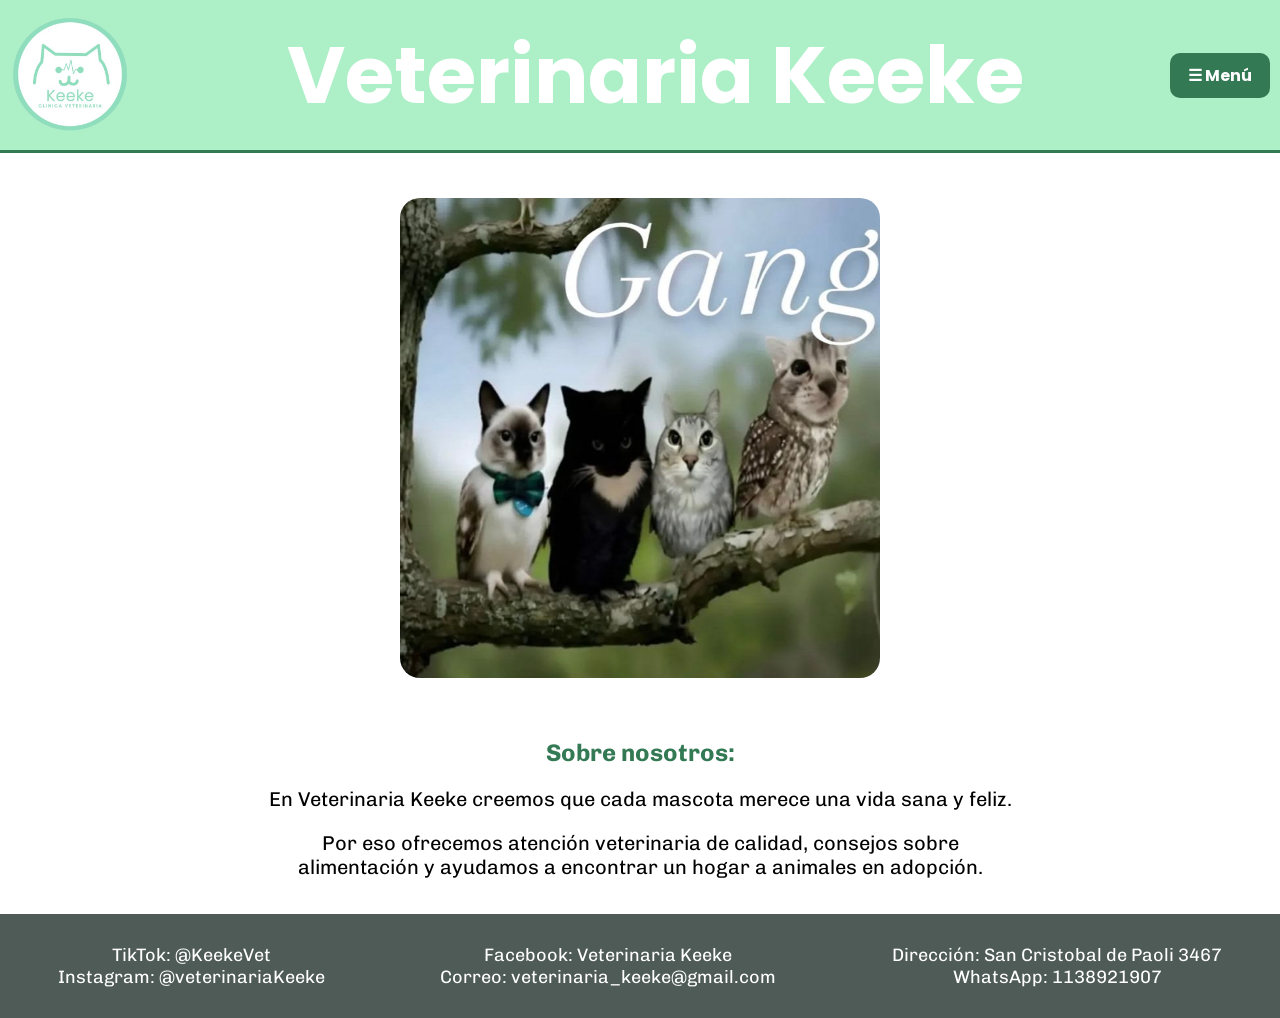
<file: index.html>
<!DOCTYPE html>
<html lang="en">
<head>
    <meta charset="UTF-8">
    <meta name="viewport" content="width=device-width, initial-scale=1.0">
    <link href="styles.css" rel="stylesheet">

    <title>Veterinaria Keeke - Inicio</title>
</head>
<body>
    <header>
    <img src="imagenes/Keeke-no-bg.png" alt="Logo-Keeke">
    <h2>Veterinaria Keeke</h2>
    <nav>
        <details class="menu">
        <summary>☰ Menú</summary>
        <ul>
            <li><a href="index.html">Inicio</a></li>
            <li><a href="adopciones.html">Adopciones</a></li>
            <li><a href="alimentacion.html">Alimentación</a></li>
        </ul>
    </details>
</nav>
</header>
<main>
    <section class="inicio">
        <img src="imagenes/gang.jpg" alt="Gatitos!!" width="480" height="480">
        <div>
            <h2>Sobre nosotros:</h2>
            <p>En Veterinaria Keeke creemos que cada mascota merece una vida sana y feliz.</p>
            <p> Por eso ofrecemos atención veterinaria de calidad, consejos sobre alimentación y ayudamos a encontrar un hogar a animales en adopción.</p>
        </div> 
    </section>
</main>
<footer>
    <ul>
        <li>
            TikTok: @KeekeVet<br>
            Instagram: @veterinariaKeeke
        </li>

        <li>
            Facebook: Veterinaria Keeke<br>
            Correo: veterinaria_keeke@gmail.com
        </li>

        <li>
            Dirección: San Cristobal de Paoli 3467<br>
            WhatsApp: 1138921907
        </li>
    </ul>
</footer>
</body>
</html>
</file>
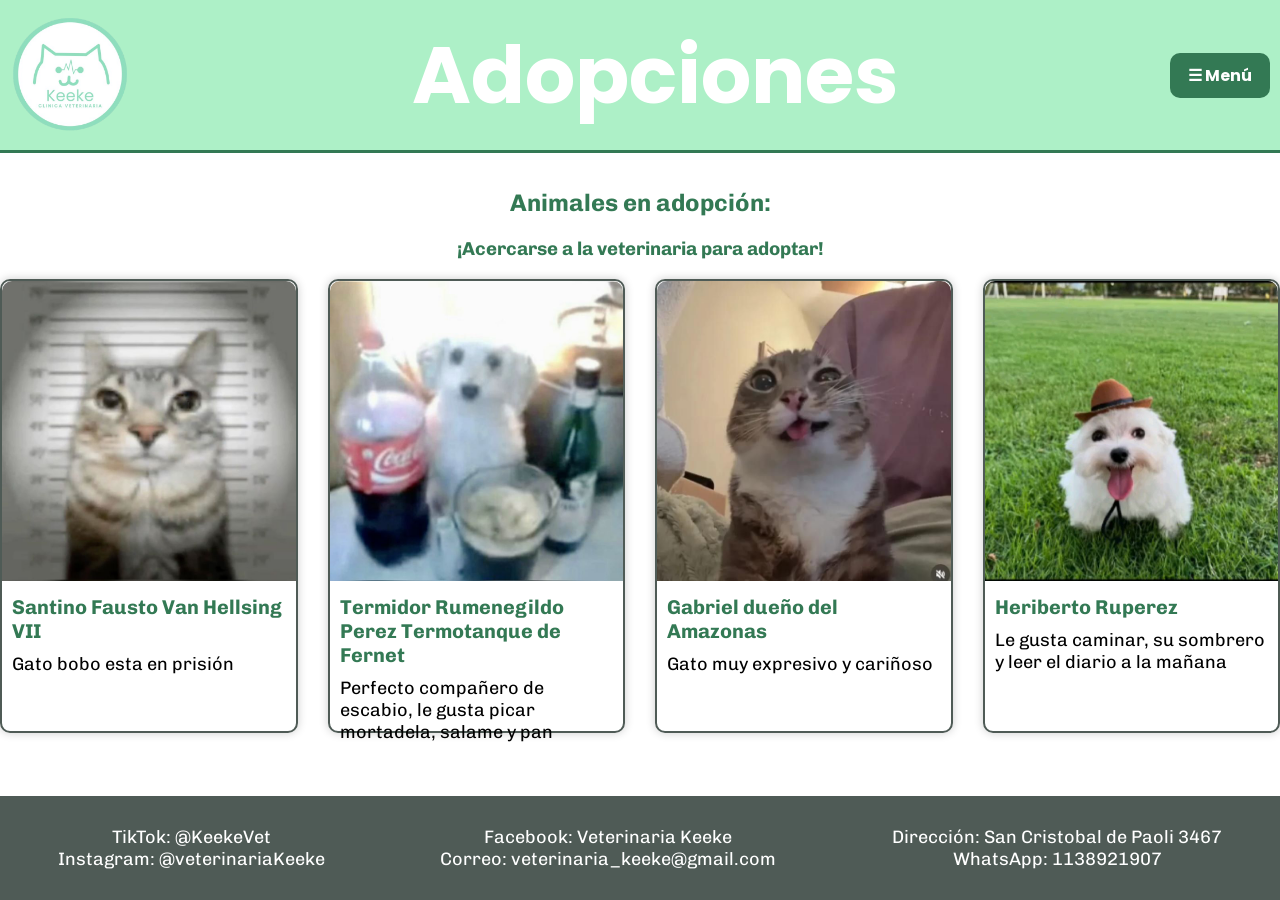
<file: adopciones.html>
<!DOCTYPE html>
<html lang="en">
<head>
    <meta charset="UTF-8">
    <meta name="viewport" content="width=device-width, initial-scale=1.0">
    <link href="styles.css" rel="stylesheet">

    <title>Veterinaria Keeke - Adopciones</title>
</head>
<body><header>
    <img src="imagenes/Keeke-no-bg.png" alt="Logo-Keeke">
    <h2>Adopciones</h2>
    <nav>
        <details class="menu">
        <summary>☰ Menú</summary>
        <ul>
            <li><a href="index.html">Inicio</a></li>
            <li><a href="adopciones.html">Adopciones</a></li>
            <li><a href="alimentacion.html">Alimentación</a></li>
        </ul>
    </details>
</nav>
</header>
<main>
    <h2>Animales en adopción:</h2>
    <h3>¡Acercarse a la veterinaria para adoptar!</h2>
    <section class="adopciones">
        <div class="animal">
            <img src="imagenes/prison.jpg" alt="Gato en adopción">
            <div class="animal-datos">
                <h4>Santino Fausto Van Hellsing VII</h4>
                <p>Gato bobo esta en prisión</p>
            </div>
        </div>
        <div class="animal">
            <img src="imagenes/ferne.jpg" alt="Perro en adopcion">
            <div class="animal-datos">
                <h4>Termidor Rumenegildo Perez Termotanque de Fernet</h4>
                <p>Perfecto compañero de escabio, le gusta picar mortadela, salame y pan</p>
            </div>
        </div>
        <div class="animal">
            <img src="imagenes/rigby.jpg" alt="Gato en adopción">
            <div class="animal-datos">
                <h4>Gabriel dueño del Amazonas</h4>
                <p>Gato muy expresivo y cariñoso</p>
            </div>
        </div>
        <div class="animal">
            <img src="imagenes/gorrito.jpg" alt="Perro en adopción">
            <div class="animal-datos">
                <h4>Heriberto Ruperez</h4>
                <p>Le gusta caminar, su sombrero y leer el diario a la mañana</p>
            </div>
        </div>
    </section>
</main>
<footer>
    <ul>
        <li>
            TikTok: @KeekeVet<br>
            Instagram: @veterinariaKeeke
        </li>

        <li>
            Facebook: Veterinaria Keeke<br>
            Correo: veterinaria_keeke@gmail.com
        </li>

        <li>
            Dirección: San Cristobal de Paoli 3467<br>
            WhatsApp: 1138921907
        </li>
    </ul>
</footer>
</body>
</html>
</file>
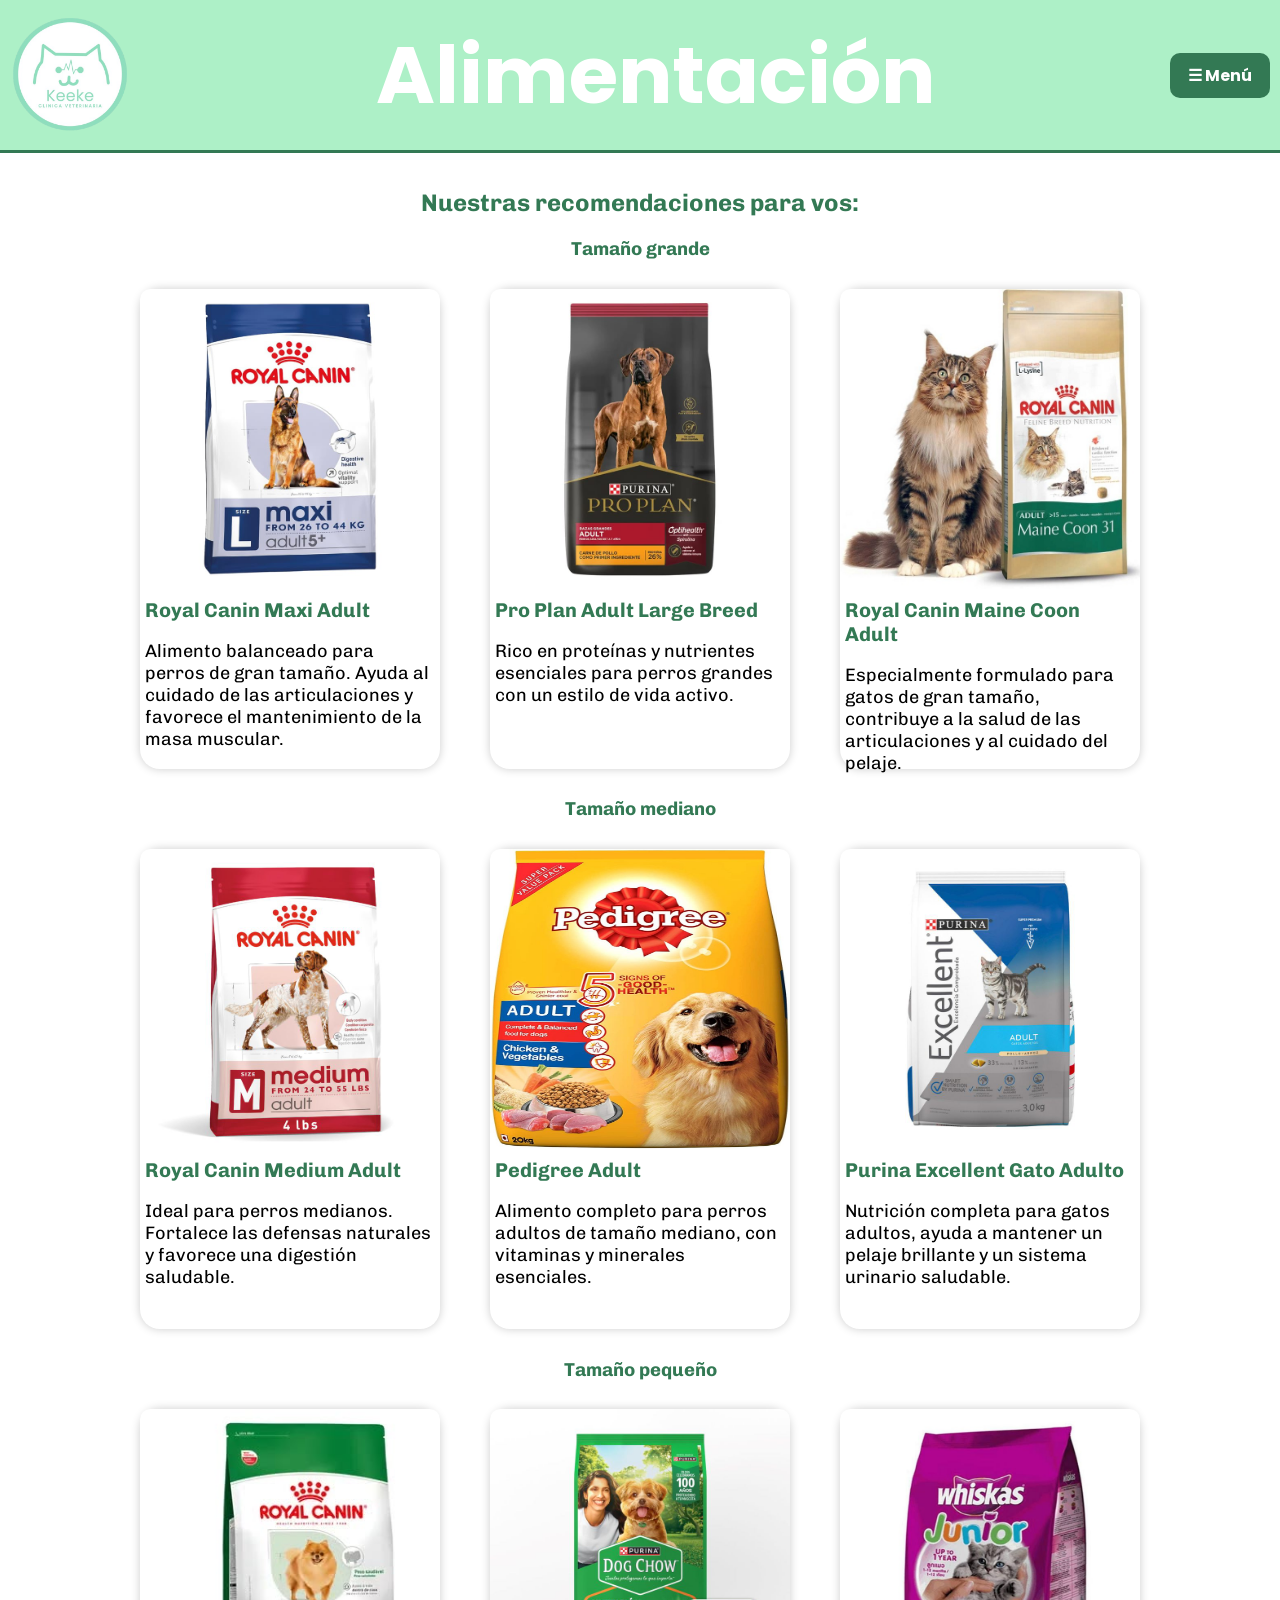
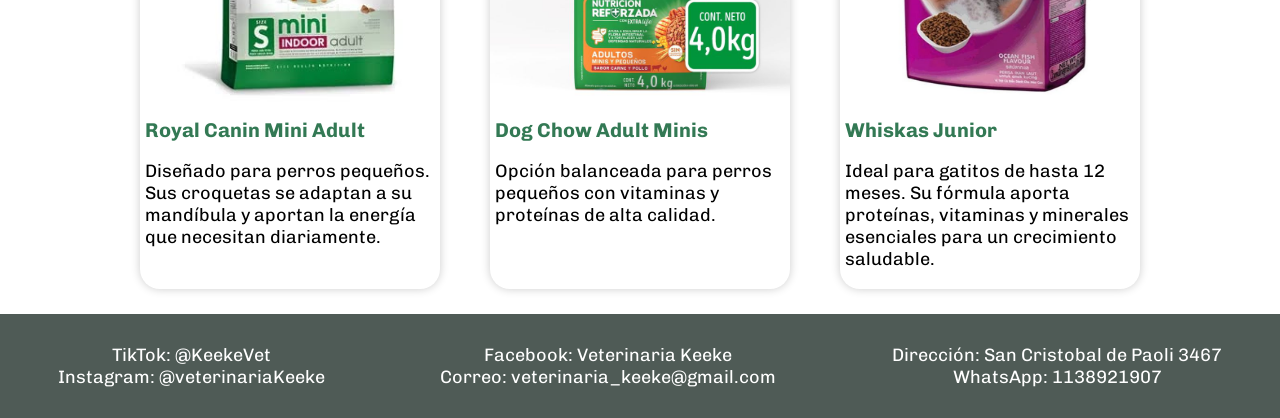
<file: alimentacion.html>
<!DOCTYPE html>
<html lang="en">
<head>
    <meta charset="UTF-8">
    <meta name="viewport" content="width=device-width, initial-scale=1.0">
    <link href="styles.css" rel="stylesheet">

    <title>Veterinaria Keeke - Alimentación</title>
</head>
<body>
    <header>
    <img src="imagenes/Keeke-no-bg.png" alt="Logo-Keeke">
    <h2>Alimentación</h2>
    <nav>
        <details class="menu">
        <summary>☰ Menú</summary>
        <ul>
            <li><a href="index.html">Inicio</a></li>
            <li><a href="adopciones.html">Adopciones</a></li>
            <li><a href="alimentacion.html">Alimentación</a></li>
        </ul>
    </details>
</nav>
</header>
<main>
    <h2>Nuestras recomendaciones para vos:</h2>
    <section>
        <h3>Tamaño grande</h3>
        <div class="alimentacion">
            <div class="recomendacion">
                <img src="imagenes/royal_canin_maxi_adult.jpg" alt="Royal Canin Maxi Adult">
                <div class="recomendacion-datos">
                    <h4>Royal Canin Maxi Adult</h4>
                    <p>Alimento balanceado para perros de gran tamaño. 
                    Ayuda al cuidado de las articulaciones y favorece el mantenimiento de la masa muscular.</p>
                </div>
            </div>
            <div class="recomendacion">
                <img src="imagenes/Proplan Adulto Large Breed X3kg.jpg" alt="Pro Plan Adult Large Breed">
                <div class="recomendacion-datos">
                    <h4>Pro Plan Adult Large Breed</h4>
                    <p>Rico en proteínas y nutrientes esenciales para perros grandes con un estilo de vida activo.</p>
                </div>
            </div>
            <div class="recomendacion">
                <img src="imagenes/royal_canin_maine_coon_adult.jpg" alt="Royal Canin Maine Coon Adult">
                <div class="recomendacion-datos">
                    <h4>Royal Canin Maine Coon Adult</h4>
                    <p>Especialmente formulado para gatos de gran tamaño,
                     contribuye a la salud de las articulaciones y al cuidado del pelaje.</p>
                </div>
            </div>
        </div>
        <h3>Tamaño mediano</h3>
        <div class="alimentacion">
            <div class="recomendacion">
                <img src="imagenes/Royal Canin Size Health Nutrition Medium Adult Dry Dog Food, 4 lb Bag.jpg" alt="Royal Canin Medium Adult">
                <div class="recomendacion-datos">
                    <h4>Royal Canin Medium Adult</h4>
                    <p>Ideal para perros medianos. 
                        Fortalece las defensas naturales y favorece una digestión saludable.</p>
                </div>
            </div>
            <div class="recomendacion">
                <img src="imagenes/Pedigree Adult Dry Dog Food, Chicken & Vegetables, 20kg Pack.jpg" alt="Pedigree Adult">
                <div class="recomendacion-datos">
                    <h4>Pedigree Adult</h4>
                    <p>Alimento completo para perros adultos de tamaño mediano,
                         con vitaminas y minerales esenciales.</p>
                </div>
            </div>
            <div class="recomendacion">
                <img src="imagenes/Alimento para gato excellent adulto 3kg.jpg" alt="Purina Excellent Gato Adulto">
                <div class="recomendacion-datos">
                    <h4>Purina Excellent Gato Adulto</h4>
                    <p>Nutrición completa para gatos adultos, ayuda a mantener un pelaje brillante y un sistema urinario saludable.</p>
                </div>
            </div>
        </div>
        <h3>Tamaño pequeño</h3>
        <div class="alimentacion">
            <div class="recomendacion">
                <img src="imagenes/Royal Canin Mini Adult.jpg" alt="Royal Canin Mini Adult">
                <div class="recomendacion-datos">
                    <h4>Royal Canin Mini Adult</h4>
                    <p>Diseñado para perros pequeños. Sus croquetas se adaptan a su mandíbula y aportan la energía que necesitan diariamente.</p>
                </div>
            </div>
            <div class="recomendacion">
                <img src="imagenes/Alimento para perro dog chow extra life adulto minis y pequeños 4 kg.jpg" alt="Dog Chow Adult Minis">
                <div class="recomendacion-datos">
                    <h4>Dog Chow Adult Minis</h4>
                    <p>Opción balanceada para perros pequeños con vitaminas y proteínas de alta calidad.</p>
                </div>
            </div>
            <div class="recomendacion">
                <img src="imagenes/whiskas junior.jpg" alt="Whiskas Junior">
                <div class="recomendacion-datos">
                    <h4>Whiskas Junior</h4>
                    <p>Ideal para gatitos de hasta 12 meses. Su fórmula aporta proteínas,
        vitaminas y minerales esenciales para un crecimiento saludable.</p>
                </div>
            </div>
        </div>
    </section>
</main>
<footer>
    <ul>
        <li>
            TikTok: @KeekeVet<br>
            Instagram: @veterinariaKeeke
        </li>

        <li>
            Facebook: Veterinaria Keeke<br>
            Correo: veterinaria_keeke@gmail.com
        </li>

        <li>
            Dirección: San Cristobal de Paoli 3467<br>
            WhatsApp: 1138921907
        </li>
    </ul>
</footer>
</body>
</html>
</file>
<file: styles.css>
@import url('https://fonts.googleapis.com/css2?family=Chivo:ital,wght@0,100..900;1,100..900&display=swap');
@import url('https://fonts.googleapis.com/css2?family=Chivo:ital,wght@0,100..900;1,100..900&family=Poppins:ital,wght@0,100;0,200;0,300;0,400;0,500;0,600;0,700;0,800;0,900;1,100;1,200;1,300;1,400;1,500;1,600;1,700;1,800;1,900&display=swap');

html {
    height: 100%;
}

body {
    background-color: #FFFFFF;
    font-family: 'Chivo', sans-serif;
    text-align: center;
    margin: 0;
    padding: 0;
    min-height: 100vh;
    display: flex;
    flex-direction: column;
}

main {
    flex: 1;
}

header {
    width: 100%;
    height: 150px;
    display: flex;
    justify-content: space-between;
    align-items: center;
    background-color: #ADF0C7;
    font-family: 'Poppins';
    border-bottom-style: solid;
    border-color: #337954;
    margin-bottom: 15px;
    position: relative;
}

header a {
    text-decoration: none;
    color: #337954;
    font-weight: bold;
    transition: .2s;
}

header a:hover {
    color: #4F5B56;
}

header ul {
    padding-right: 10px;
}

header h2 {
    color:#FFFFFF;
    font-size: 80px;
}

header img {
    height: 140px;
    width: 140px;
    padding-top: 10px;
}

.menu {
    padding-right: 10px;
    position: relative;
    margin: 0
}

.menu summary {
    list-style: none;
    cursor: pointer;
    background-color: #337954;
    color: white;
    padding: 10px 18px;
    border-radius: 10px;
    font-weight: bold;
}

.menu summary::-webkit-details-marker {
    display: none;
}

.menu ul {
    display: flex;
    flex-direction: column;
    position: absolute;
    right: 0;
    top: 110%;
    background: #ADF0C7;
    border: 1px solid #337954;
    min-width: 180px;
    padding: 0px;
    box-shadow: 0 5px 10px rgba(0,0,0,.2);
    margin: 0;
}

.menu li {
    padding-top: 0px;
    padding-bottom: 0px;
    margin: 0;
}

.menu a {
    padding: 10px;
    text-decoration: none;
    color: #FFFFFF;
    display: block;
    border: 1px solid #FFFFFF;
}

.menu a:hover {
    background-color: #ADF0C7;
}

footer {
    width: 100%;
    background-color: #4F5B56;
    margin-top: 15px;
    padding: 8px 0;
}

footer li {
    color: #FFFFFF;
    font-size: 18px;
    padding: 6px 0;
}

footer ul {
    display: flex;
    justify-content: space-around;
    align-items: center;
    padding: 0;
}

.inicio img {
    border-radius: 20px;
}

.inicio p {
    font-size: 20px;
    width: 750px;
}

.inicio {
    display: flex;
    justify-content: center;
    align-items: center;
    flex-direction: column;
    padding-top: 30px;
    gap: 40px;
}

.adopciones {
    margin: 0px;
    gap: 30px;
    display: flex;
    justify-content: center;
    align-items: center;
}

.animal {
    border-color: #4F5B56;
    border-width: 2px;
    border-radius: 10px;
    border-style: solid;
    width: 360px;
    height: 450px;
    margin: 0px;
    box-shadow: 0px 0px 10px rgba(0, 0, 0, 0.2);
}

.animal-datos {
    margin: 0px;
    display: flex;
    flex-direction: column;
    padding: 10px;
    align-items: start;
    text-align: left;
}

.animal-datos h4 {
    margin: 0;
    font-size: 20px;
}

.animal-datos p {
    margin: 0px;
    margin-top: 10px;
    font-size: 18px;

}

.animal img {
    width: 100%;
    height: 300px;
    border-radius: 10px 10px 0px 0px;
}

.alimentacion {
    margin-bottom: 0px;
    gap: 30px;
    display: flex;
    justify-content: center;
    align-items: center;
}

.recomendacion {
    border-radius: 20px;
    margin: 10px;
    width: 300px;
    height: 480px;
    box-shadow: 0px 0px 10px rgba(0, 0, 0, 0.2);
}

.recomendacion img {
    width: 100%;
    height: 300px;
    border-radius: 10px;
    margin: 0;
}

.recomendacion-datos {
    margin: 0;
    padding: 5px;
    text-align: left;
    display: flex;
    flex-direction: column;
    align-items: start;
}

.recomendacion-datos h4 {
    font-size: 20px;
    margin: 0;
}

.recomendacion-datos p {
    font-size: 18px;

}

ul {
    list-style: none;
}

h2 {
    color:#337954
}

h3 {
    color: #337954;
}

h4 {
    color: #337954;
}
</file>
